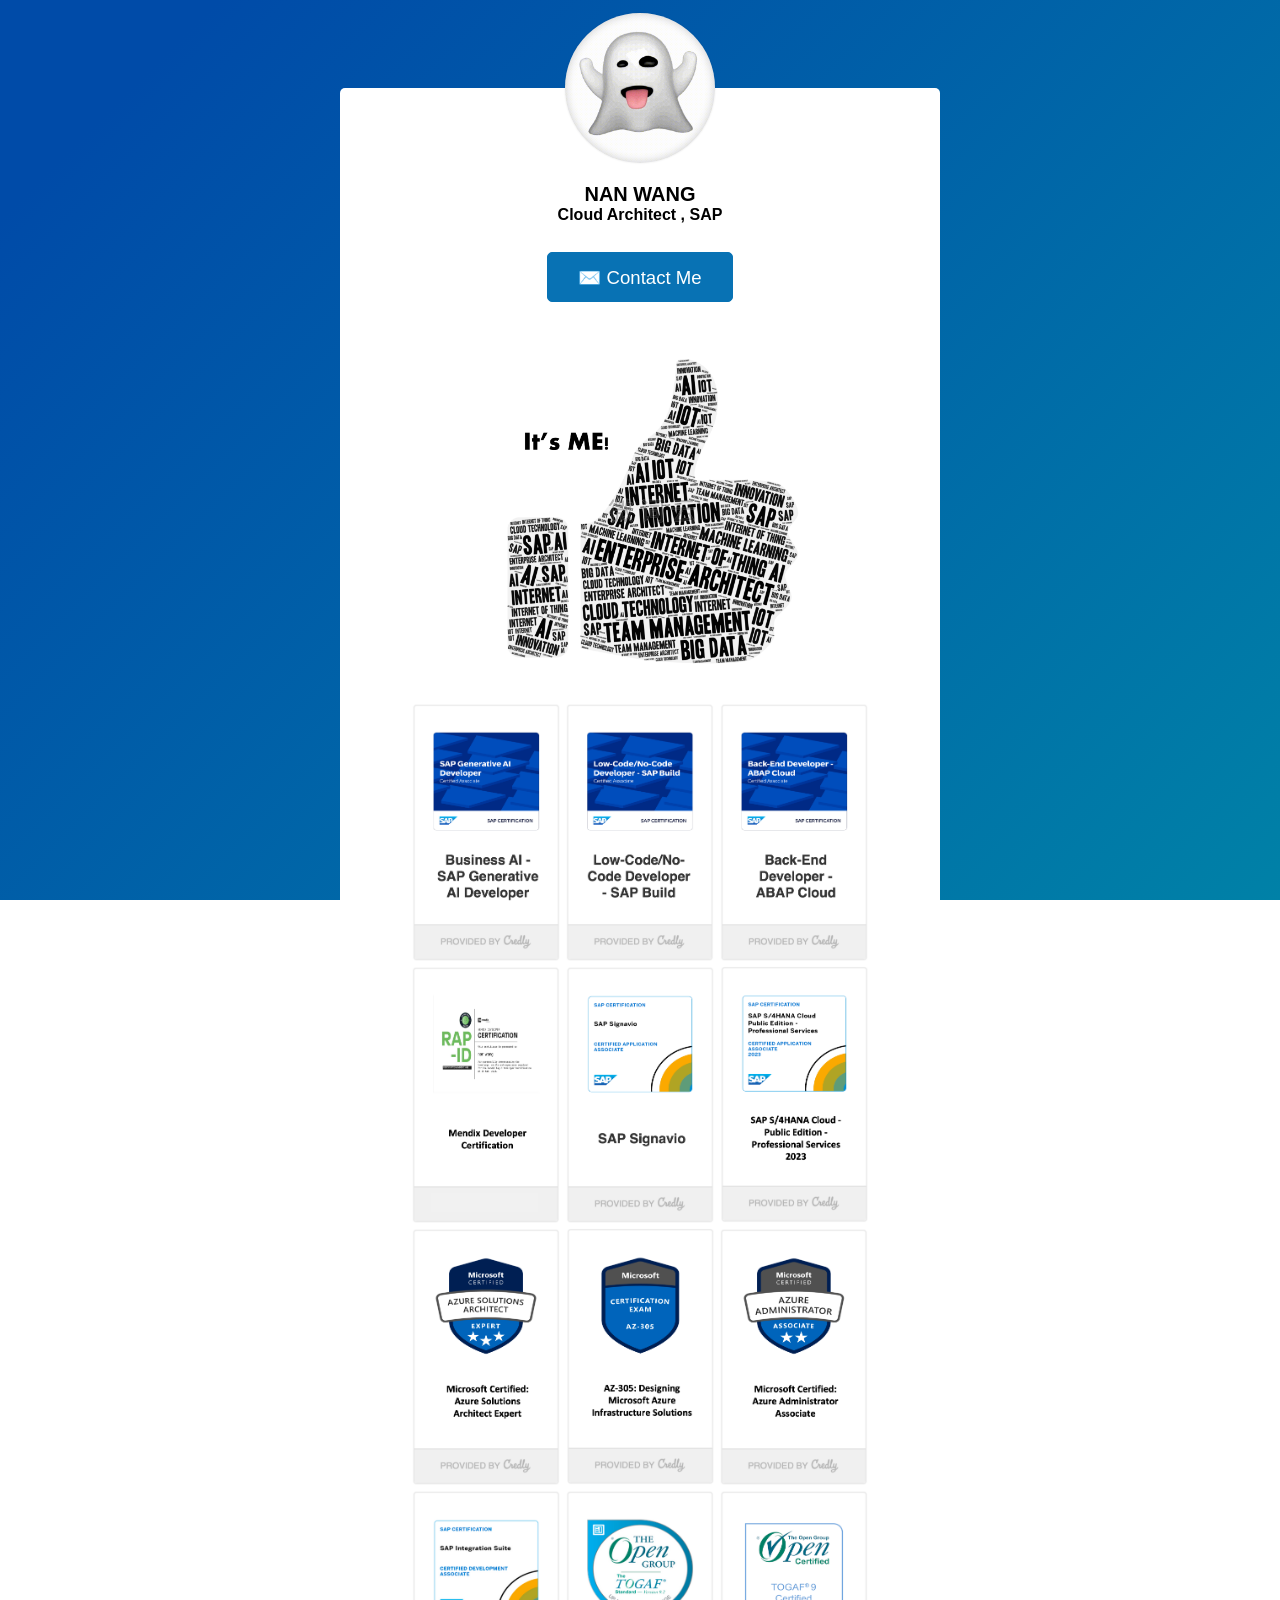
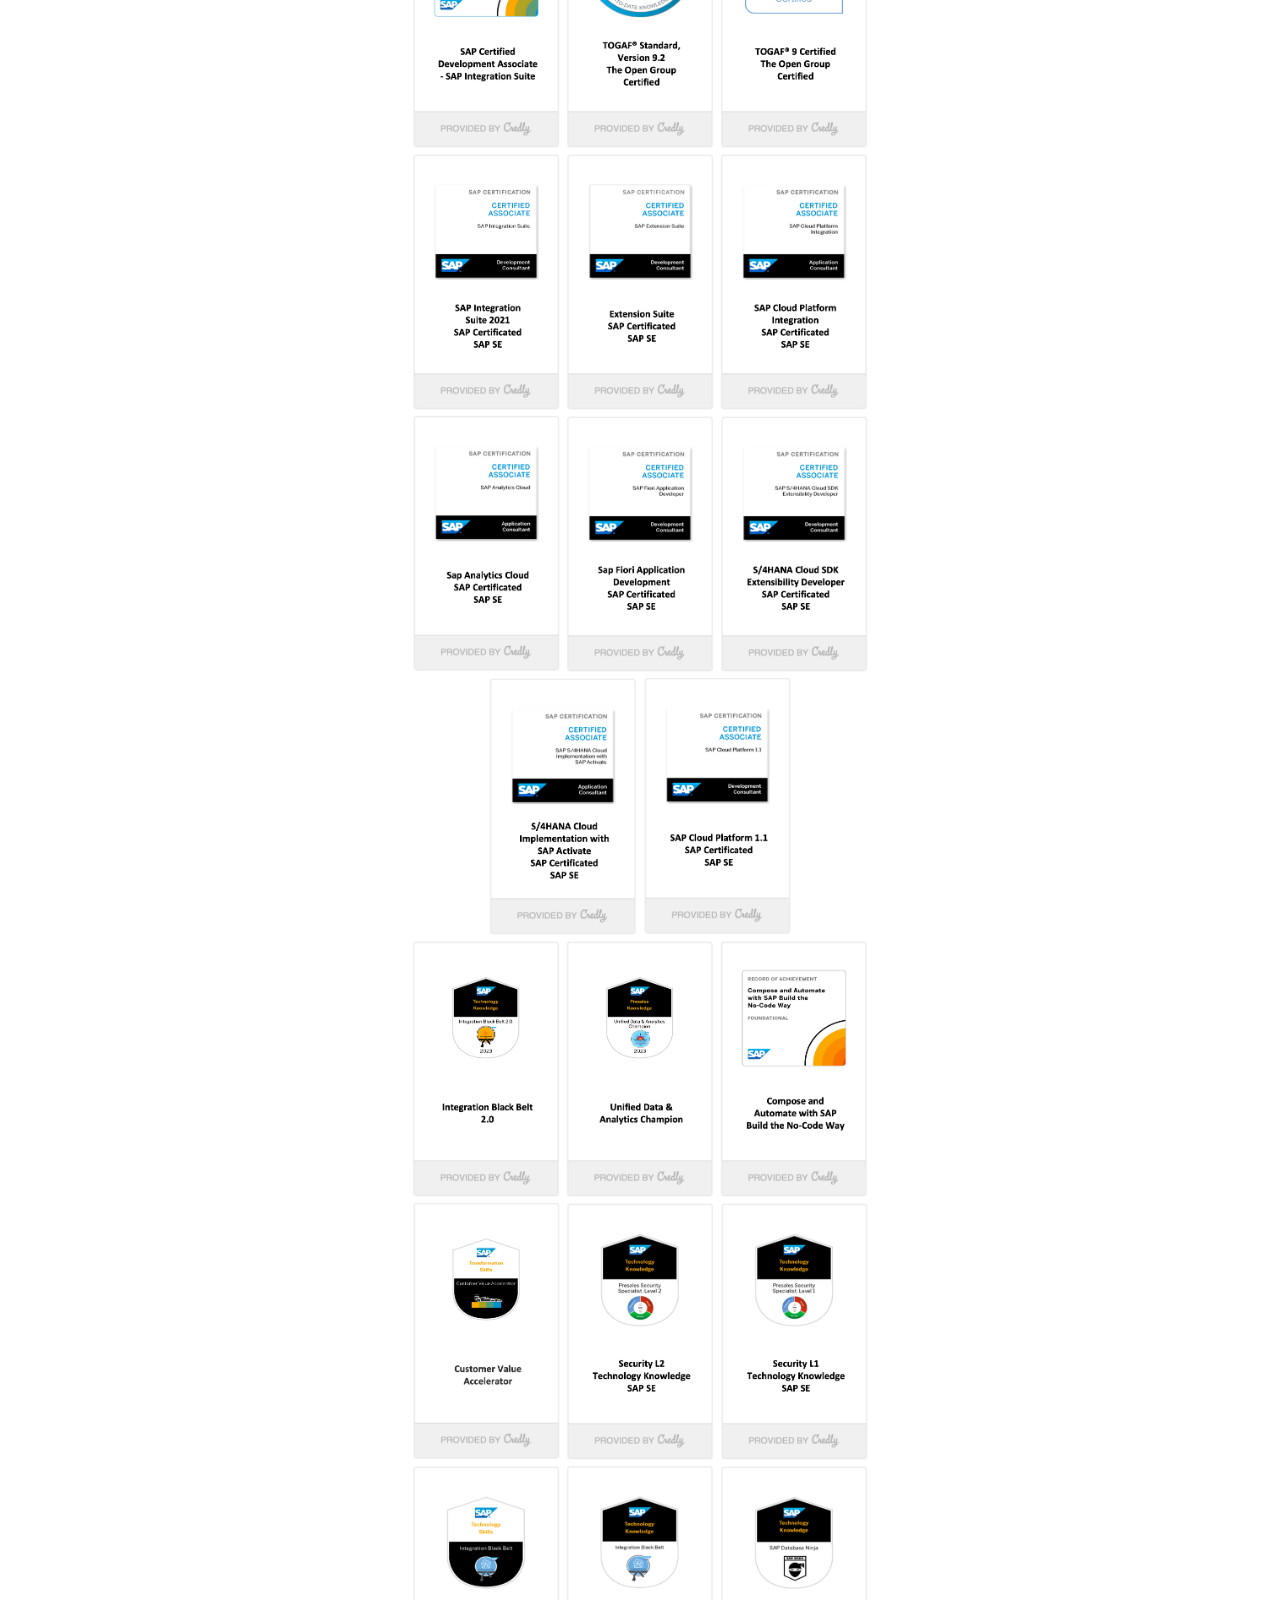
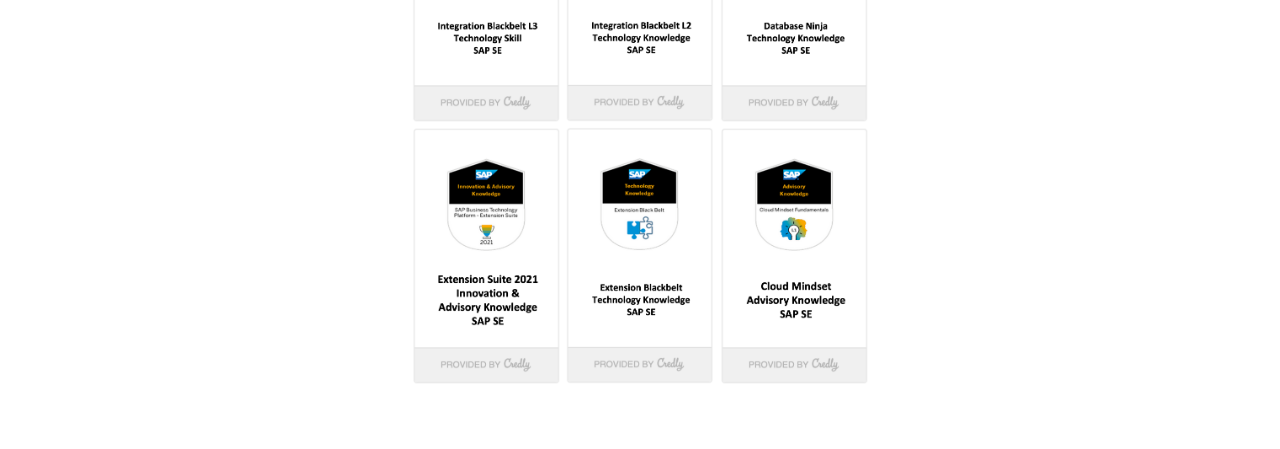
<file: index.html>
<!doctype html>
<html>

<head>
  <title>Nan Wang – Cloud Architect</title>
  <meta name="HandheldFriendly" content="True" />
  <meta name="MobileOptimized" content="320" />
  <meta name="viewport" content="width=device-width, minimum-scale=1" />
  <meta http-equiv="cleartype" content="on" />
  <meta http-equiv="content-type" content="text/html; charset=UTF-8" />
  <meta name="keywords" content="developer advocate, software engineer, developer, tech" />
  <meta name="author" content="Nan Wang" />
  <link rel="stylesheet" href="styles.css" />
  <link rel="icon" href="resources/favicon.ico">
</head>

<!-- Google Tag Manager -->
<script>(function (w, d, s, l, i) {
    w[l] = w[l] || []; w[l].push({
      'gtm.start':
        new Date().getTime(), event: 'gtm.js'
    }); var f = d.getElementsByTagName(s)[0],
      j = d.createElement(s), dl = l != 'dataLayer' ? '&l=' + l : ''; j.async = true; j.src =
        'https://www.googletagmanager.com/gtm.js?id=' + i + dl; f.parentNode.insertBefore(j, f);
  })(window, document, 'script', 'dataLayer', 'GTM-5Z9Z957');</script>
<!-- End Google Tag Manager -->

<body>
  <div class="profile-container">
    <div class="head">
      <div class="profile-image">
      </div>
      <div class="profile-short">
        <h1 class="name">Nan Wang</h1>
        <h2 class="title">Cloud Architect <span class="city">, SAP</span></h2>
      </div>
    </div>

    <div class="body">
      <button onclick="location.href='mailto:superwangnan@qq.com';">✉️ Contact Me</button>
      <div class="bio">
        <p>
          <center><img src="resources/itsme.png" width="80%"></img></center>
        </p>
      </div>
      <div class="badge">
        <a href="https://www.credly.com/badges/987128be-3133-473a-8d09-a7221a4a89d7/public_url"><img src="badges/c-businessai.png" width="150px"/></a>
        <a href="https://www.credly.com/badges/958bc940-eb56-4521-8ade-7741463e658d/public_url"><img src="badges/c-lcnc-build.png" width="150px"/></a>
        <a href="https://www.credly.com/badges/735c1d83-a862-41a6-9e56-a90935cff711/public_url"><img src="badges/c-abap.png" width="150px"/></a>
        <a href="https://www.credly.com/badges/735c1d83-a862-41a6-9e56-a90935cff711/public_url"><img src="badges/c-mendix.png" width="150px"/></a>
        <a href="https://www.credly.com/badges/22ae96ef-bb68-42fc-9fc8-e925a42ed914/public_url"><img src="badges/c-signavio.png" width="150px"/></a>
        <a href="https://www.credly.com/badges/b7b6516a-7f03-44bb-86d8-c9198b4d708e/public_url"><img src="badges/c-s4hc-pro serv.png" width="150px"/></a>
        <a href="https://www.credly.com/badges/22ae96ef-bb68-42fc-9fc8-e925a42ed914/public_url"><img src="badges/c-azuresa.png" width="150px"/></a>
        <a href="https://www.credly.com/badges/b7b6516a-7f03-44bb-86d8-c9198b4d708e/public_url"><img src="badges/c-az305.png" width="150px"/></a>
        <a href="https://www.credly.com/badges/3262eacd-05b0-44f3-bf87-722161339c47/public_url"><img src="badges/c-az104.png" width="150px"/></a>
        <a href="https://www.credly.com/badges/bae52d63-d6fc-468b-accb-0d8994f2f1d9/public_url"><img src="badges/c-cpis.png" width="150px"/></a>


        <a href="https://www.credly.com/badges/34e9640e-2b30-4668-8f8e-17611a76c592/public_url"><img src="badges/c-togaf9.2.png" width="150px"/></a>
        <a href="https://www.credly.com/badges/dbf59c7a-e2a2-4b0a-a2b1-4f422b38b2c0/public_url"><img src="badges/c-togaf 9.png" width="150px"/></a>
        <a href="https://www.credly.com/badges/bae52d63-d6fc-468b-accb-0d8994f2f1d9/public_url"><img src="badges/c-cpi2021.png" width="150px"/></a>
        <a href="https://www.credly.com/badges/bc7d124f-a7de-4dfa-97c9-fc08526a6ec3/public_url"><img src="badges/c-extension suite.png" width="150px"/></a>
        <a href="https://www.credly.com/badges/70381d94-3f6a-423e-b6e0-4233d068c30b/public_url"><img src="badges/c-cpi2019.png" width="150px"/></a>
        <a href="https://www.credly.com/badges/e497ce45-7d34-4176-a5fc-fc281f9fee0d/public_url"><img src="badges/c-sac.png" width="150px"/></a>
        <a href="https://www.credly.com/badges/c60e80ba-3d88-48b2-b39a-e8dae10f6870/public_url"><img src="badges/c-fioridev.png" width="150px"/></a>
        <a href="https://www.credly.com/badges/4e2f9bc0-2a84-4eb5-af23-5fe2376ab09d/public_url"><img src="badges/c-s4sdk.png" width="150px"/></a>
        <a href="https://www.credly.com/badges/94dfd588-c994-46a9-8c46-e4588d7010a7/public_url"><img src="badges/c-s4activate.png" width="150px"/></a>
        <a href="https://www.credly.com/badges/f6fd4498-b838-4d1d-a623-fcb4f30201b7/public_url"><img src="badges/c-scp1.1.png" width="150px"/></a>
      </div>
      <div class="badge">
        <a href="https://www.credly.com/badges/d3dde303-e3f2-4bc6-a3de-ee70356b4877/public_url"><img src="badges/k-cpi black belt.png" width="150px"/></a>
        <a href="https://www.credly.com/badges/efe32d42-1fd8-44b3-99e6-c30857071d62/public_url"><img src="badges/k-uda champion.png" width="150px"/></a>
        <a href="https://www.credly.com/badges/b22bd2f4-206e-4cfd-8c84-8abe3bca0b99/public_url"><img src="badges/k-lcnc.png" width="150px"/></a>
        <a href="https://www.credly.com/badges/b0a83bfa-56c3-4c51-a683-d0b07d43b8c2/public_url"><img src="badges/k-customer value accelerator.png" width="150px"/></a>
        <a href="https://www.credly.com/badges/d3dde303-e3f2-4bc6-a3de-ee70356b4877/public_url"><img src="badges/k-security l2.png" width="150px"/></a>
        <a href="https://www.credly.com/badges/efe32d42-1fd8-44b3-99e6-c30857071d62/public_url"><img src="badges/k-security l1.png" width="150px"/></a>
        <a href="https://www.credly.com/badges/b22bd2f4-206e-4cfd-8c84-8abe3bca0b99/public_url"><img src="badges/k-CPI BBL3.png" width="150px"/></a>
        <a href="https://www.credly.com/badges/b0a83bfa-56c3-4c51-a683-d0b07d43b8c2/public_url"><img src="badges/k-cpi bbl2.png" width="150px"/></a>
        <a href="https://www.credly.com/badges/fa40b703-3611-4dd6-ab3b-e0fc6b02b9cc/public_url"><img src="badges/k-db ninja.png" width="150px"/></a>
        <a href="https://www.credly.com/badges/689c746a-4824-4813-80ba-bb7b60178d82/public_url"><img src="badges/k-extension suite 2021.png" width="150px"/></a>
        <a href="https://www.credly.com/badges/2cf05d29-c5d0-4471-b6be-07a182bc0104/public_url"><img src="badges/k-extension bbl.png" width="150px"/></a>       
        <a href="https://www.credly.com/badges/3cff8bef-ecce-4ef5-980c-b75d611c6b7b/public_url"><img src="badges/k-cloud mindset.png" width="150px"/></a>       
      </div>

    </div>
</body>

</html>
</file>
<file: styles.css>
html {
  margin: 0;
  height: 100%;
}

body {
  min-height: 100%;
}

body {
  background-color: #004ba8;
  background: linear-gradient(135deg, #004ba8 0%, #004ba8 10%, #0081a7 100%) fixed;
  font-family: Avenir, Tahoma, Helvetica, Verdana, sans-serif;
  display: flex;
  justify-content: center;
  align-items: center;
}
.badge {
  justify-content: left;
}

.profile-container {
  width: 600px;
  max-width: calc(100vw - 10px);
  text-align: center;
  background-color: #fff;
  border-radius: 5px;
  margin-top: 80px;
  margin-bottom: 60px;
}

.head .profile-image {
  background-color: #eee;
  width: 150px;
  height: 150px;
  background-image: url(resources/giphy.gif);
  background-size: cover;
  border-radius: 50%;
  background-repeat: no-repeat;
  background-position: center center;
  box-shadow: rgba(0, 0, 0, 0.2) 0px 0px 10px 0px inset,
    rgba(0, 0, 0, 0.1) 0px 0px 2px 0px;
  margin: -75px auto 20px auto;
}

.head .name {
  font-size: 20px;
  text-transform: uppercase;
  margin-bottom: 0;
}

.head .title {
  font-size: 16px;
  margin-top: 0;
  font-weight: 550;
}

.city {
  cursor: url("data:image/svg+xml;utf8,<svg xmlns='http://www.w3.org/2000/svg' width='60' height='72' viewport='0 0 100 100' style='fill:black;font-size:36px;'><text y='50%'>🦁</text></svg>") 16 0, auto;
}

button {
  font-size: 18.60px;
  margin: 15px auto;
  width: 186.0px;
  background-color: rgb(8, 114, 180);
  border-color: rgb(8, 114, 180);
  border-radius: 5px;
  border-style: solid;
  border-width: 1px;
  cursor: pointer;
  color: rgb(255, 255, 255);
  box-sizing: border-box;
  height: 50px;
  letter-spacing: normal;
  line-height: 48px;
}

button:hover {
  background-color: rgb(5 89 142);
  border-color: rgb(5 89 142);
}

.bio {
  margin: 0 auto;
  max-width: 500px;
  width: 80%;
  box-sizing: border-box;
  color: rgb(51, 51, 51);
  font-size: 16px;
  line-height: 24px;
  overflow-wrap: break-word;
  padding: 0 20px;
  text-align: left;
}

.social-links {
  margin: 0 auto 30px;
  display: flex;
  max-width: 500px;
  width: 80%;
  justify-content: center;
}

.link {
  padding: 0;
  margin: 12.5px;
  width: 36px;
  height: 36px;
  font-size: 30px;
  line-height: 36px;
  cursor: pointer;
  display: block;
  color: #999;
}

.link img {
  height: 100%;
  width: 100%;
}
</file>
